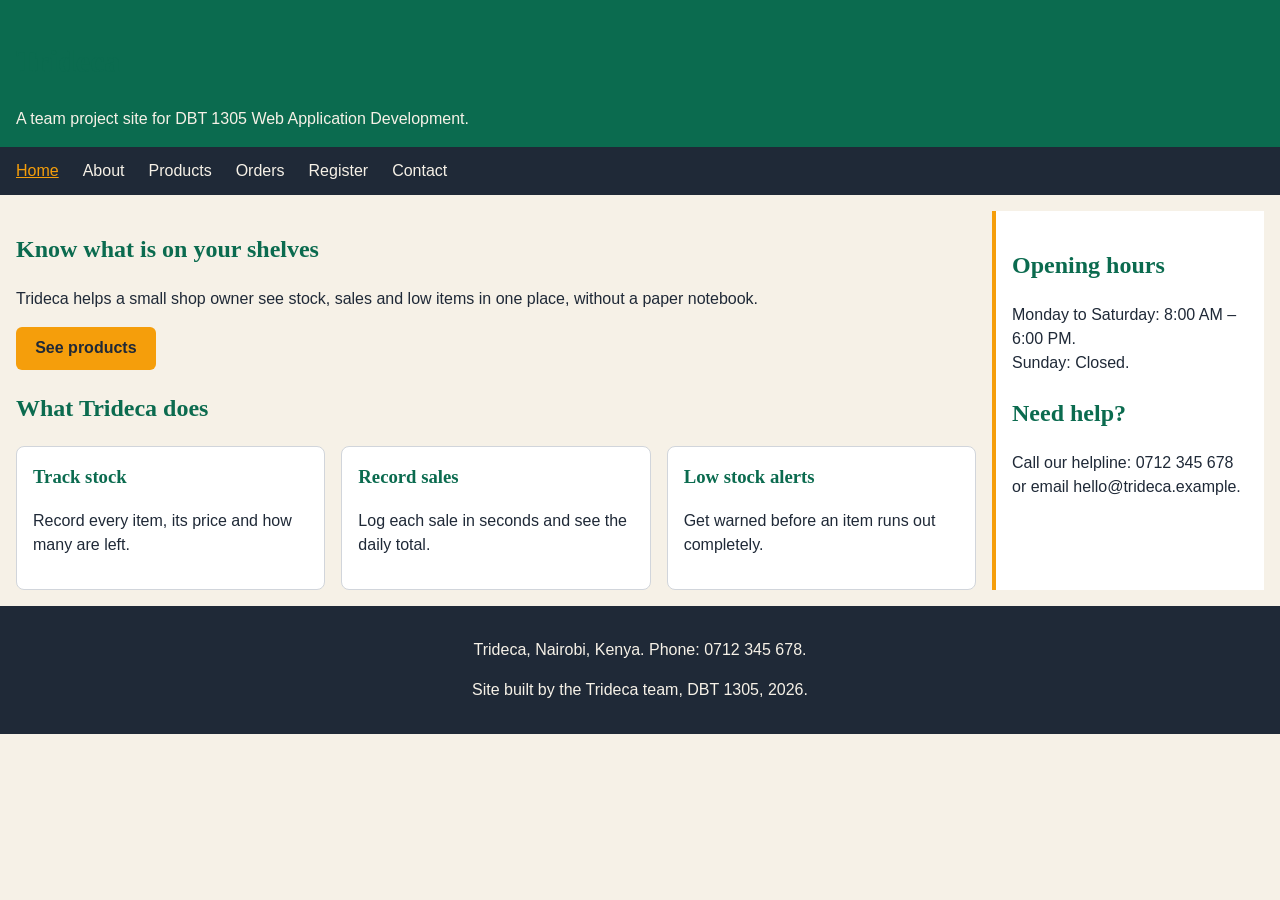
<file: index.html>
<!DOCTYPE html>
<html lang="en">
<head>
  <meta charset="utf-8">
  <meta name="viewport" content="width=device-width, initial-scale=1.0">
  <title>Home — Trideca</title>
  <link rel="stylesheet" href="css/style.css">
</head>
<body>
  <header>
    <h1>Trideca</h1>
    <p>A team project site for DBT 1305 Web Application Development.</p>
  </header>
  <nav>
    <ul><li><a href="index.html" aria-current="page">Home</a></li><li><a href="about.html">About</a></li><li><a href="products.html">Products</a></li><li><a href="orders.html">Orders</a></li><li><a href="register.html">Register</a></li><li><a href="contact.html">Contact</a></li></ul>
  </nav>
  <main>
    <h2>Know what is on your shelves</h2>
    <p>Trideca helps a small shop owner see stock, sales and low items in one place, without a paper notebook.</p>
    <p><a class="btn" href="products.html">See products</a></p>
    <h2>What Trideca does</h2>
    <div class="cards">
      <article class="card"><h3>Track stock</h3><p>Record every item, its price and how many are left.</p></article>
      <article class="card"><h3>Record sales</h3><p>Log each sale in seconds and see the daily total.</p></article>
      <article class="card"><h3>Low stock alerts</h3><p>Get warned before an item runs out completely.</p></article>
    </div>
  </main>
  <aside>
    <h2>Opening hours</h2>
    <p>Monday to Saturday: 8:00 AM – 6:00 PM.<br>Sunday: Closed.</p>
    <h2>Need help?</h2>
    <p>Call our helpline: 0712 345 678 or email hello@trideca.example.</p>
  </aside>
  <footer>
    <p>Trideca, Nairobi, Kenya. Phone: 0712 345 678.</p>
    <p>Site built by the Trideca team, DBT 1305, 2026.</p>
  </footer>
</body>
</html>
</file>
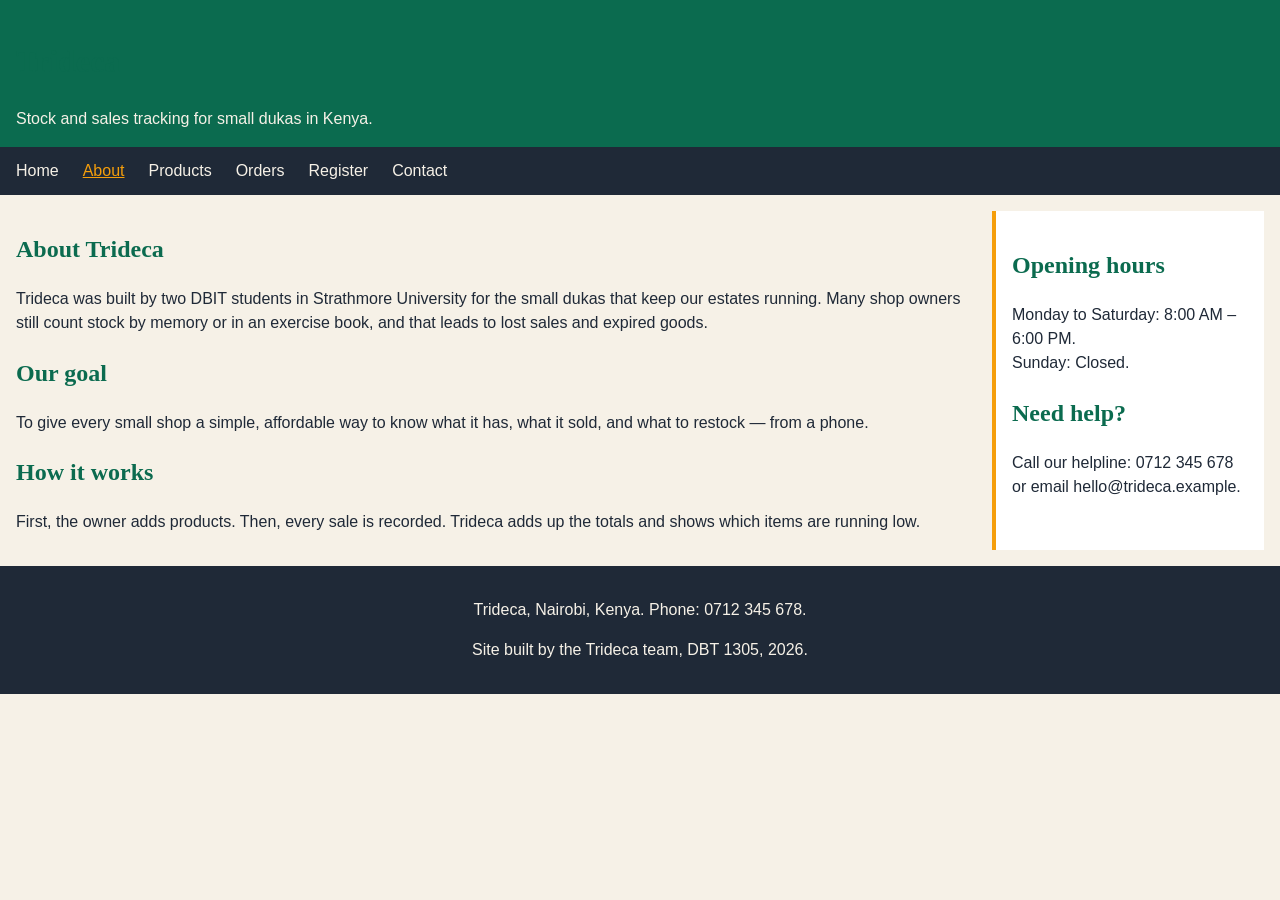
<file: about.html>
<!DOCTYPE html>
<html lang="en">
<head>
  <meta charset="utf-8">
  <meta name="viewport" content="width=device-width, initial-scale=1.0">
  <title>About — Trideca</title>
  <link rel="stylesheet" href="css/style.css">
</head>
<body>
  <header>
    <h1>Trideca</h1>
    <p>Stock and sales tracking for small dukas in Kenya.</p>
  </header>
  <nav>
    <ul><li><a href="index.html">Home</a></li><li><a href="about.html" aria-current="page">About</a></li><li><a href="products.html">Products</a></li><li><a href="orders.html">Orders</a></li><li><a href="register.html">Register</a></li><li><a href="contact.html">Contact</a></li></ul>
  </nav>
  <main>
    <h2>About Trideca</h2>
    <p>Trideca was built by two DBIT students in Strathmore University for the small dukas that keep our estates running. Many shop owners still count stock by memory or in an exercise book, and that leads to lost sales and expired goods.</p>
    <h2>Our goal</h2>
    <p>To give every small shop a simple, affordable way to know what it has, what it sold, and what to restock — from a phone.</p>
    <h2>How it works</h2>
    <p>First, the owner adds products. Then, every sale is recorded. Trideca adds up the totals and shows which items are running low.</p>
  </main>
  <aside>
    <h2>Opening hours</h2>
    <p>Monday to Saturday: 8:00 AM – 6:00 PM.<br>Sunday: Closed.</p>
    <h2>Need help?</h2>
    <p>Call our helpline: 0712 345 678 or email hello@trideca.example.</p>
  </aside>
  <footer>
    <p>Trideca, Nairobi, Kenya. Phone: 0712 345 678.</p>
    <p>Site built by the Trideca team, DBT 1305, 2026.</p>
  </footer>
</body>
</html>
</file>
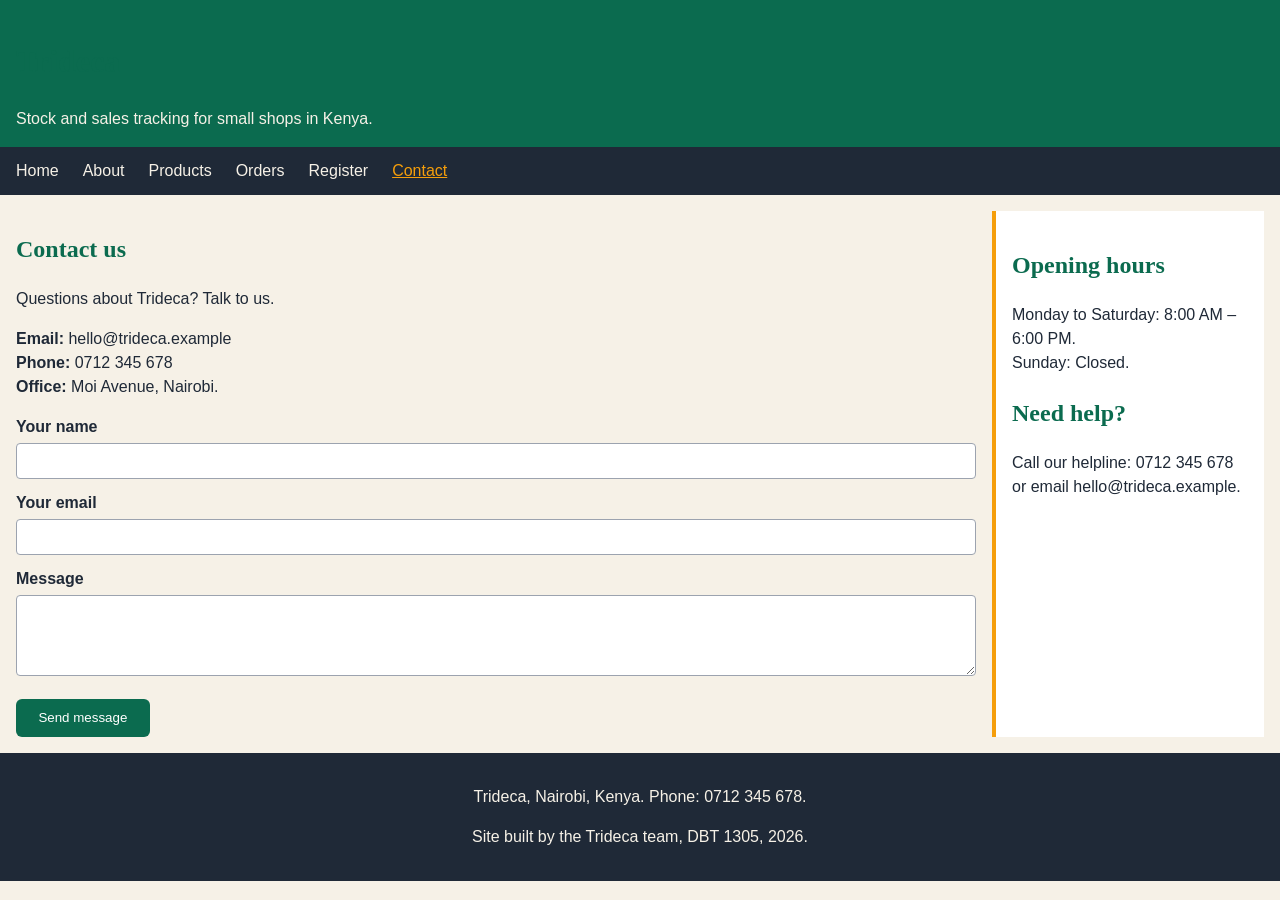
<file: contact.html>
<!DOCTYPE html>
<html lang="en">
<head>
  <meta charset="utf-8">
  <meta name="viewport" content="width=device-width, initial-scale=1.0">
  <title>Contact — Trideca</title>
  <link rel="stylesheet" href="css/style.css">
</head>
<body>
  <header>
    <h1>Trideca</h1>
    <p>Stock and sales tracking for small shops in Kenya.</p>
  </header>
  <nav>
    <ul><li><a href="index.html">Home</a></li><li><a href="about.html">About</a></li><li><a href="products.html">Products</a></li><li><a href="orders.html">Orders</a></li><li><a href="register.html">Register</a></li><li><a href="contact.html" aria-current="page">Contact</a></li></ul>
  </nav>
  <main>
    <h2>Contact us</h2>
    <p>Questions about Trideca? Talk to us.</p>
    <p><strong>Email:</strong> hello@trideca.example<br><strong>Phone:</strong> 0712 345 678<br><strong>Office:</strong> Moi Avenue, Nairobi.</p>
    <form>
      <label for="name">Your name</label>
      <input id="name" name="name" type="text" required>
      <label for="email">Your email</label>
      <input id="email" name="email" type="email" required>
      <label for="message">Message</label>
      <textarea id="message" name="message" rows="4" required></textarea>
      <button type="submit">Send message</button>
    </form>
  </main>
  <aside>
    <h2>Opening hours</h2>
    <p>Monday to Saturday: 8:00 AM – 6:00 PM.<br>Sunday: Closed.</p>
    <h2>Need help?</h2>
    <p>Call our helpline: 0712 345 678 or email hello@trideca.example.</p>
  </aside>
  <footer>
    <p>Trideca, Nairobi, Kenya. Phone: 0712 345 678.</p>
    <p>Site built by the Trideca team, DBT 1305, 2026.</p>
  </footer>
</body>
</html>
</file>
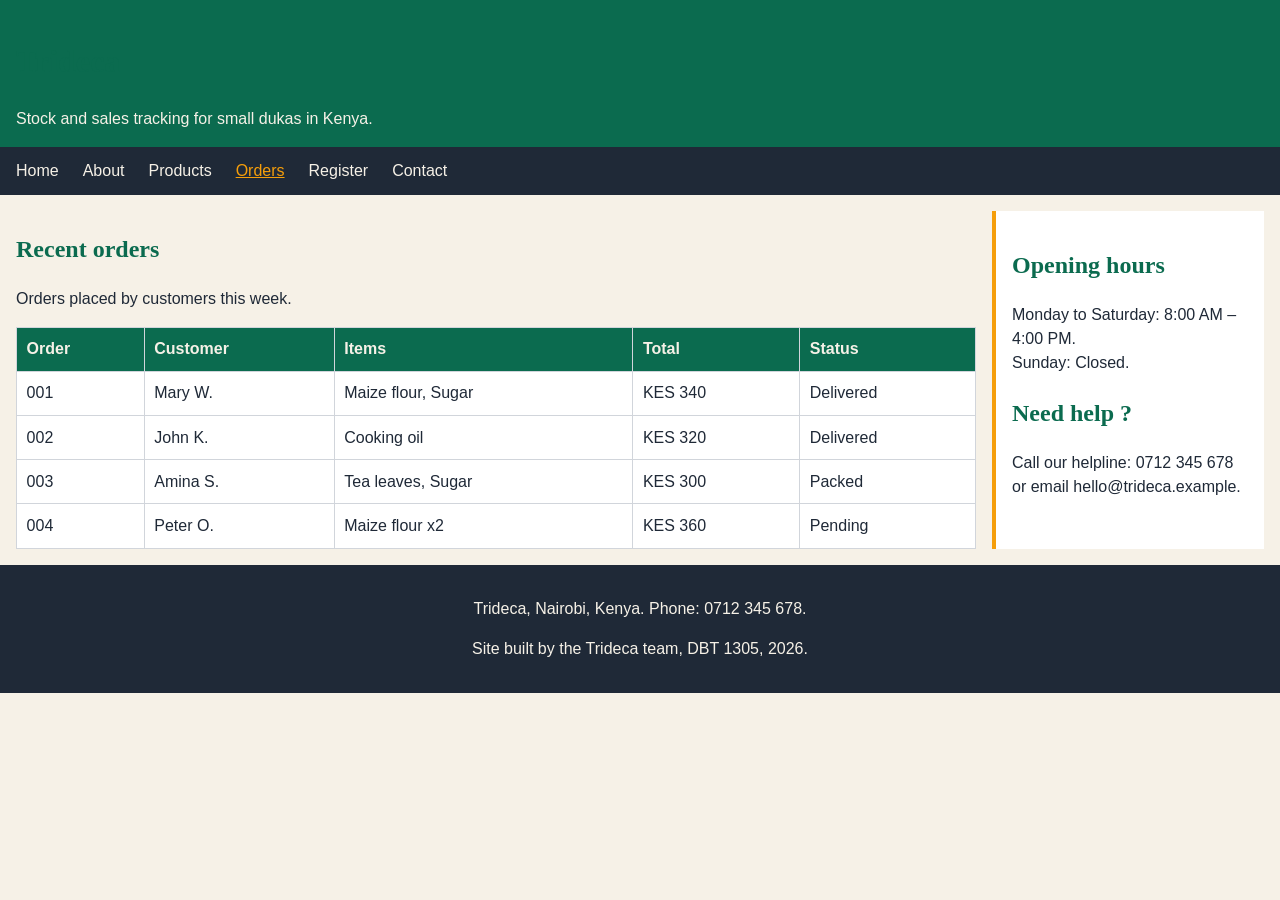
<file: orders.html>
<!DOCTYPE html>
<html lang="en">
<head>
  <meta charset="utf-8">
  <meta name="viewport" content="width=device-width, initial-scale=1.0">
  <title>Orders — Trideca</title>
  <link rel="stylesheet" href="css/style.css">
</head>
<body>
  <header>
    <h1>Trideca</h1>
    <p>Stock and sales tracking for small dukas in Kenya.</p>
  </header>
  <nav>
    <ul><li><a href="index.html">Home</a></li><li><a href="about.html">About</a></li><li><a href="products.html">Products</a></li><li><a href="orders.html" aria-current="page">Orders</a></li><li><a href="register.html">Register</a></li><li><a href="contact.html">Contact</a></li></ul>
  </nav>
  <main>
    <h2>Recent orders</h2>
    <p>Orders placed by customers this week.</p>
    <div class="table-scroll">
    <table>
      <tr><th>Order</th><th>Customer</th><th>Items</th><th>Total</th><th>Status</th></tr>
      <tr><td>001</td><td>Mary W.</td><td>Maize flour, Sugar</td><td>KES 340</td><td>Delivered</td></tr>
      <tr><td>002</td><td>John K.</td><td>Cooking oil</td><td>KES 320</td><td>Delivered</td></tr>
      <tr><td>003</td><td>Amina S.</td><td>Tea leaves, Sugar</td><td>KES 300</td><td>Packed</td></tr>
      <tr><td>004</td><td>Peter O.</td><td>Maize flour x2</td><td>KES 360</td><td>Pending</td></tr>
    </table>
    </div>
  </main>
  <aside>
    <h2>Opening hours</h2>
    <p>Monday to Saturday: 8:00 AM – 4:00 PM.<br>Sunday: Closed.</p>
    <h2>Need help ?</h2>
    <p>Call our helpline: 0712 345 678 or email hello@trideca.example.</p>
  </aside>
  <footer>
    <p>Trideca, Nairobi, Kenya. Phone: 0712 345 678.</p>
    <p>Site built by the Trideca team, DBT 1305, 2026.</p>
  </footer>
</body>
</html>
</file>
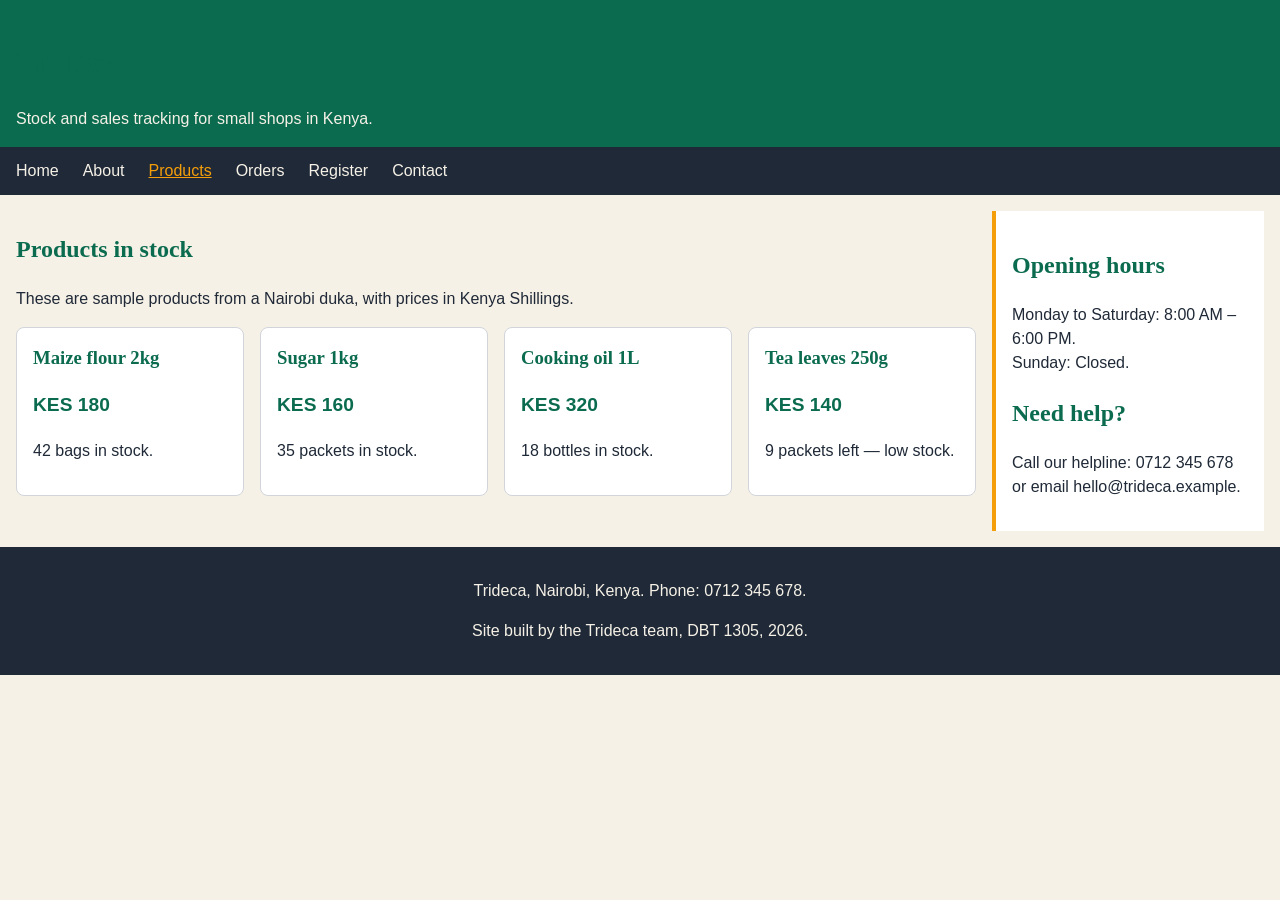
<file: products.html>
<!DOCTYPE html>
<html lang="en">
<head>
  <meta charset="utf-8">
  <meta name="viewport" content="width=device-width, initial-scale=1.0">
  <title>Products — Trideca</title>
  <link rel="stylesheet" href="css/style.css">
</head>
<body>
  <header>
    <h1>Trideca</h1>
    <p>Stock and sales tracking for small shops in Kenya.</p>
  </header>
  <nav>
    <ul><li><a href="index.html">Home</a></li><li><a href="about.html">About</a></li><li><a href="products.html" aria-current="page">Products</a></li><li><a href="orders.html">Orders</a></li><li><a href="register.html">Register</a></li><li><a href="contact.html">Contact</a></li></ul>
  </nav>
  <main>
    <h2>Products in stock</h2>
    <p>These are sample products from a Nairobi duka, with prices in Kenya Shillings.</p>
    <div class="cards">
      <article class="card"><h3>Maize flour 2kg</h3><p class="price">KES 180</p><p>42 bags in stock.</p></article>
      <article class="card"><h3>Sugar 1kg</h3><p class="price">KES 160</p><p>35 packets in stock.</p></article>
      <article class="card"><h3>Cooking oil 1L</h3><p class="price">KES 320</p><p>18 bottles in stock.</p></article>
      <article class="card"><h3>Tea leaves 250g</h3><p class="price">KES 140</p><p>9 packets left — low stock.</p></article>
    </div>
  </main>
  <aside>
    <h2>Opening hours</h2>
    <p>Monday to Saturday: 8:00 AM – 6:00 PM.<br>Sunday: Closed.</p>
    <h2>Need help?</h2>
    <p>Call our helpline: 0712 345 678 or email hello@trideca.example.</p>
  </aside>
  <footer>
    <p>Trideca, Nairobi, Kenya. Phone: 0712 345 678.</p>
    <p>Site built by the Trideca team, DBT 1305, 2026.</p>
  </footer>
</body>
</html>
</file>
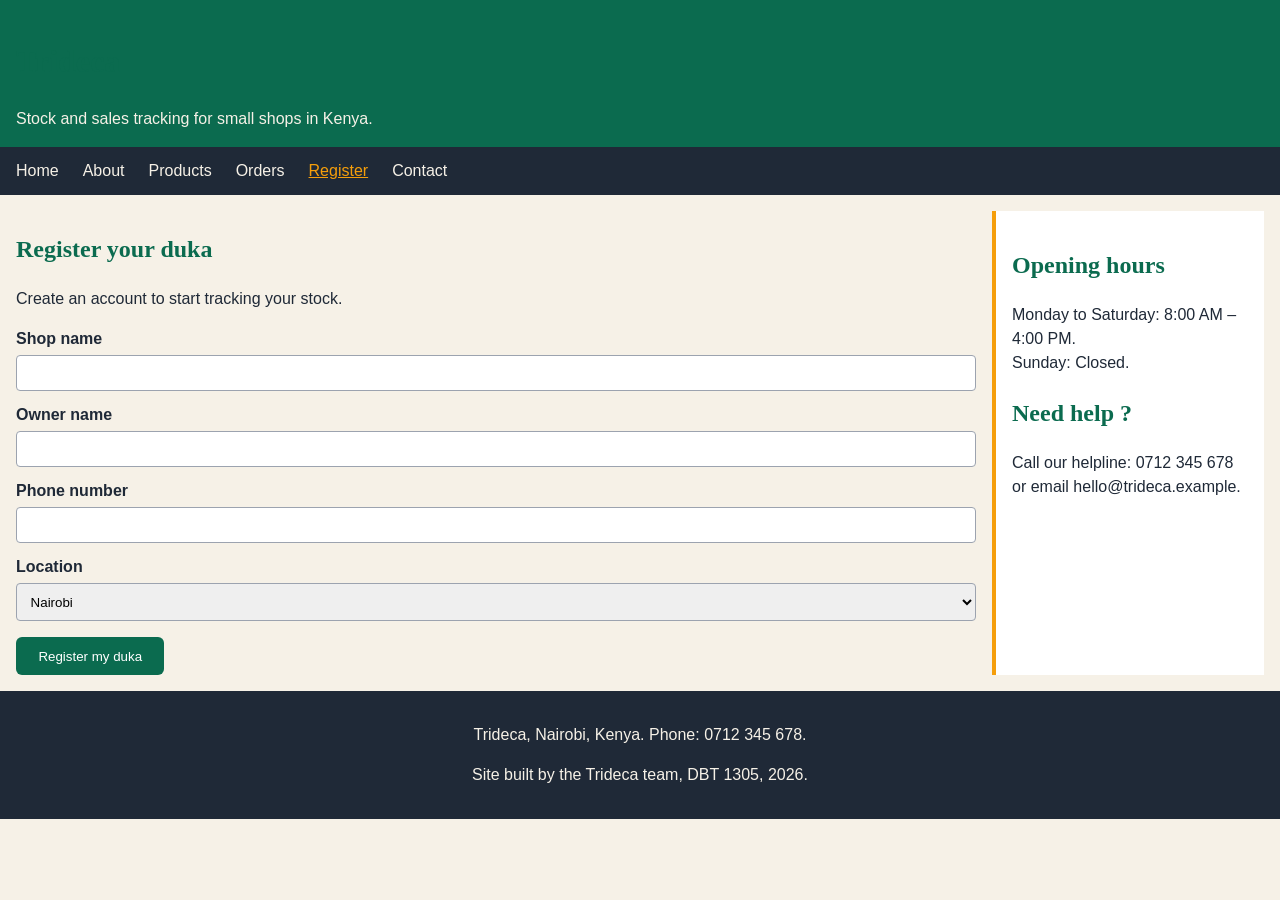
<file: register.html>
<!DOCTYPE html>
<html lang="en">
<head>
  <meta charset="utf-8">
  <meta name="viewport" content="width=device-width, initial-scale=1.0">
  <title>Register — Trideca</title>
  <link rel="stylesheet" href="css/style.css">
</head>
<body>
  <header>
    <h1>Trideca</h1>
    <p>Stock  and sales tracking for small shops in Kenya.</p>
  </header>
  <nav>
    <ul><li><a href="index.html">Home</a></li><li><a href="about.html">About</a></li><li><a href="products.html">Products</a></li><li><a href="orders.html">Orders</a></li><li><a href="register.html" aria-current="page">Register</a></li><li><a href="contact.html">Contact</a></li></ul>
  </nav>
  <main>
    <h2>Register your duka</h2>
    <p>Create an account to start tracking your stock.</p>
    <form>
      <label for="shop">Shop name</label>
      <input id="shop" name="shop" type="text" required>
      <label for="owner">Owner name</label>
      <input id="owner" name="owner" type="text" required>
      <label for="phone">Phone number</label>
      <input id="phone" name="phone" type="tel" required>
      <label for="location">Location</label>
      <select id="location" name="location"><option>Nairobi</option><option>Mombasa</option><option>Kisumu</option><option>Nakuru</option></select>
      <button type="submit">Register my duka</button>
    </form>
  </main>
  <aside>
    <h2>Opening hours</h2>
    <p>Monday to Saturday: 8:00 AM – 4:00 PM.<br>Sunday: Closed.</p>
    <h2>Need help ?</h2>
    <p>Call our helpline: 0712 345 678 or email hello@trideca.example.</p>
  </aside>
  <footer>
    <p>Trideca, Nairobi, Kenya. Phone: 0712 345 678.</p>
    <p>Site built by the Trideca team, DBT 1305, 2026.</p>
  </footer>
</body>
</html>
</file>
<file: css/style.css>
/* House style — main #0b6b4f ground #f6f1e7 ink #1f2937 accent #f59e0b headings: Georgia, serif body: Arial, sans-serif */
/* Trideca — one stylesheet for the whole site. Grid layout, Flexbox nav and cards, phone media query last. */
* { box-sizing: border-box; }
body {
  margin: 0; background: #f6f1e7; color: #1f2937; line-height: 1.5;
  font-family: Arial, sans-serif;
  display: grid;
  grid-template-columns: minmax(0, 1fr) 18rem;
  grid-template-areas: "header header" "nav nav" "main aside" "footer footer";
}
h1, h2, h3 { font-family: Georgia, serif; color: #0b6b4f; }
header { grid-area: header; background: #0b6b4f; color: #f6f1e7; padding: 1rem; }
header p { margin: 0.25rem 0 0; }
nav { grid-area: nav; background: #1f2937; position: sticky; top: 0; }
nav ul { display: flex; flex-wrap: wrap; gap: 0.25rem 1.5rem; list-style: none; margin: 0; padding: 0.75rem 1rem; }
nav a { color: #f6f1e7; text-decoration: none; }
nav a:hover, nav a[aria-current="page"] { color: #f59e0b; text-decoration: underline; }
main { grid-area: main; padding: 1rem; }
aside { grid-area: aside; background: #ffffff; border-left: 4px solid #f59e0b; padding: 1rem; margin: 1rem 1rem 1rem 0; }
footer { grid-area: footer; background: #1f2937; color: #f6f1e7; padding: 1rem; text-align: center; }
a { color: #0b6b4f; }
img, input, select, textarea { max-width: 100%; }
.cards { display: flex; flex-wrap: wrap; gap: 1rem; }
.card { flex: 1 1 14rem; background: #ffffff; border: 1px solid #d1d5db; border-radius: 8px; padding: 1rem; }
.card h3 { margin-top: 0; }
.price { font-weight: bold; color: #0b6b4f; font-size: 1.2rem; }
.btn { display: inline-block; background: #f59e0b; color: #1f2937; padding: 0.6rem 1.2rem; border-radius: 6px; text-decoration: none; font-weight: bold; }
.table-scroll { overflow-x: auto; }
table { border-collapse: collapse; width: 100%; background: #ffffff; }
th, td { border: 1px solid #d1d5db; padding: 0.6rem; text-align: left; }
th { background: #0b6b4f; color: #f6f1e7; }
form label { display: block; margin-top: 0.75rem; font-weight: bold; }
form input, form select, form textarea { width: 100%; padding: 0.6rem; margin-top: 0.25rem; border: 1px solid #9ca3af; border-radius: 4px; }
form button { margin-top: 1rem; background: #0b6b4f; color: #ffffff; padding: 0.7rem 1.4rem; border: none; border-radius: 6px; cursor: pointer; }
/* Responsive web design — phone, last in the file */
@media (max-width: 700px) {
  body { grid-template-columns: minmax(0, 1fr); grid-template-areas: "header" "nav" "main" "aside" "footer"; }
  aside { margin: 0 1rem 1rem; border-left: none; border-top: 4px solid #f59e0b; }
  nav ul { flex-direction: column; }
}
</file>
